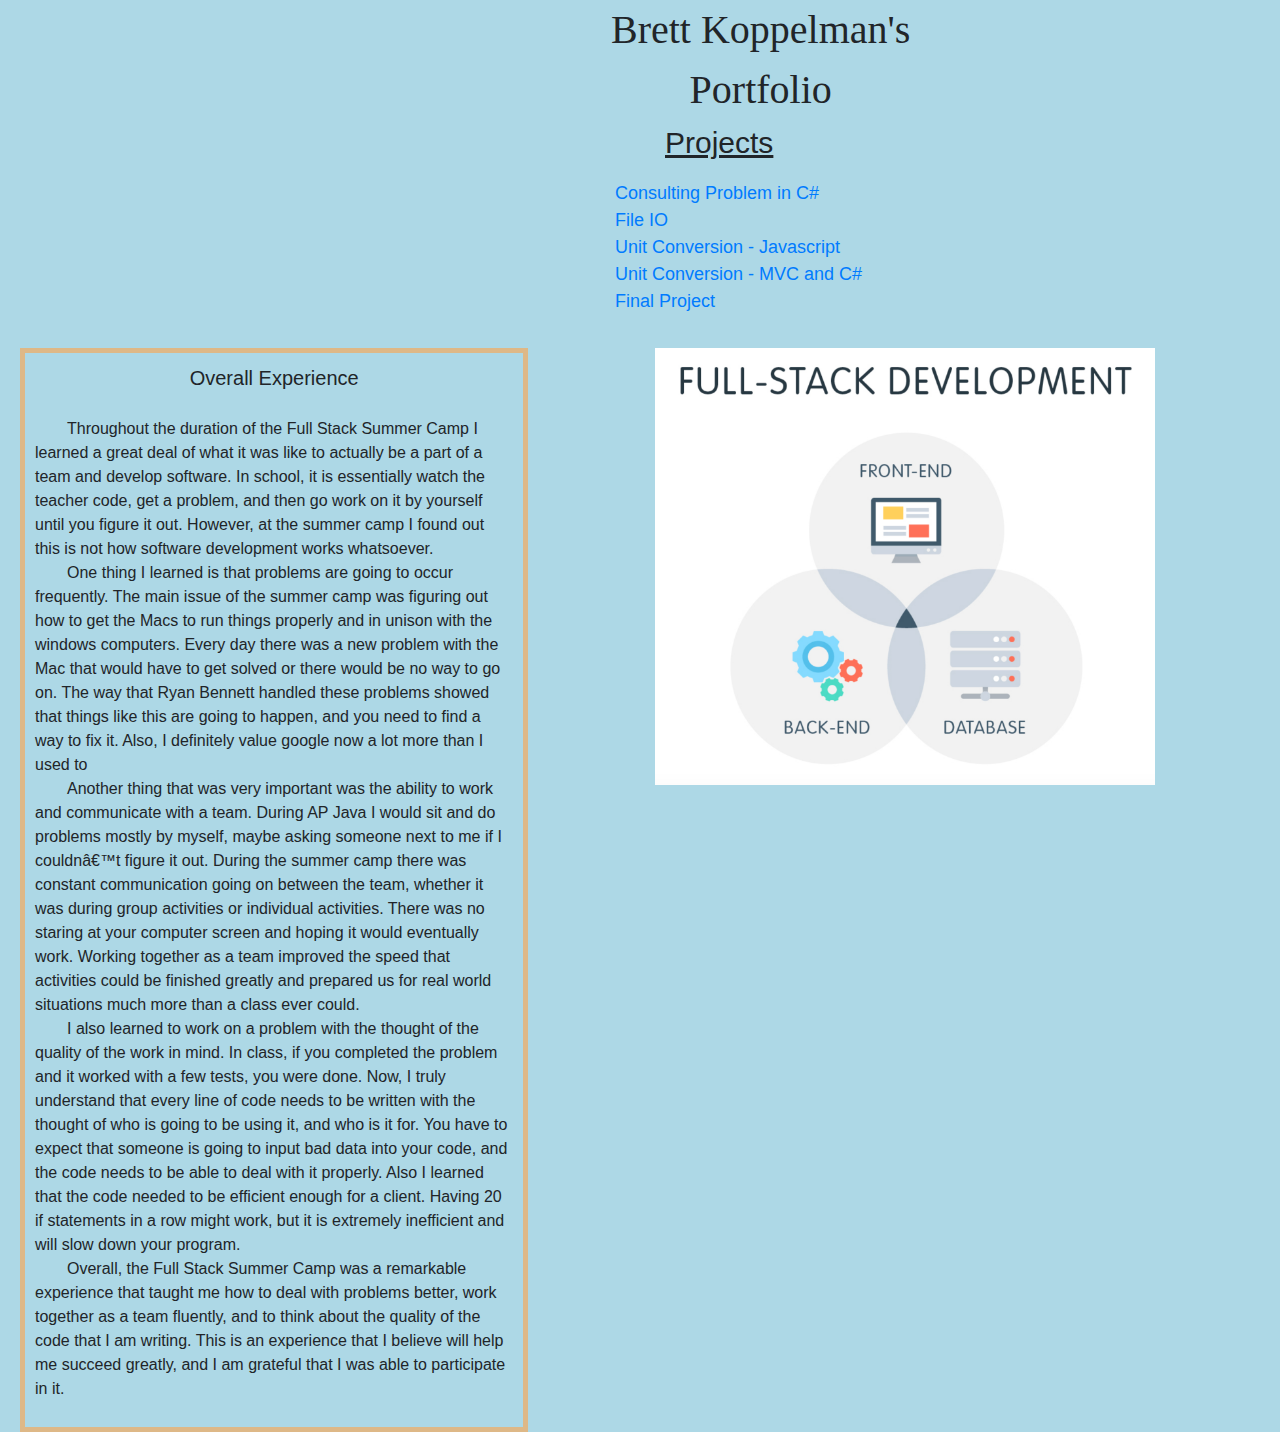
<file: index.html>
<!DOCTYPE html>
<html>
<head>
        <link href="bootstrap.css" rel="stylesheet">
        <link href="sheet.css" rel="stylesheet">
  <meta charset=“utf-8” />
  <title></title>
</head>
<body>
    <div class = "row test"><br><br><br><br><br>
        <div class = "offset-md-4 moveTitleUp">
            <div class = "titleChange">Brett Koppelman's Portfolio</div>
        </div>
    </div>
    
    <div class = "row">
        <div class = "projects"><u>Projects</u></div>
    </div>
    <div class = "moveLinks">
    <div class = "row">
        <div class = "projectList"><a href="consulting.html">Consulting Problem in C#</a></div>
    </div>
    <div class = "row">
        <div class = "projectList"><a href = "fileio.html">File IO</a></div>
    </div>
    <div class = "row">
        <div class = "projectList"><a href = "conversionjs.html">Unit Conversion - Javascript</a></div>
    </div>
    <div class = "row">
        <div class = "projectList"><a href = "conversionmvc.html">Unit Conversion - MVC and C#</a></div>
    </div>
    <div class = "row">
            <div class = "projectList"><a href = "finalproject.html">Final Project</a></div>
        </div>
</div>
    <br><br>
    <div class = "row">
        <div class = "col-md-4">
        <div class = "overall moveBox">
            <div class = "reflectionHeading">Overall Experience</div><br>
            <p align = "left">
                &emsp;&emsp;Throughout the duration of the Full Stack Summer Camp I learned a great deal of what it was like to actually be a part of a team and develop software. In school, it is essentially watch the teacher code, get a problem, and then go work on it by yourself until you figure it out. However, at the summer camp I found out this is not how software development works whatsoever. 
                <br>&emsp;&emsp;One thing I learned is that problems are going to occur frequently. The main issue of the summer camp  was figuring out how to get the Macs to run things properly and in unison with the windows computers. Every day there was a new problem with the Mac that would have to get solved or there would be no way to go on. The way that Ryan Bennett handled these problems showed that things like this are going to happen, and you need to find a way to fix it. Also, I definitely value google now a lot more than I used to
                <br>&emsp;&emsp;Another thing that was very important was the ability to work and communicate with a team. During AP Java I would sit and do problems mostly by myself, maybe asking someone next to me if I couldn’t figure it out. During the summer camp there was constant communication going on between the team, whether it was during group activities or individual activities. There was no staring at your computer screen and hoping it would eventually work. Working together as a team improved the speed that activities could be finished greatly and prepared us for real world situations much more than a class ever could. 
                <br>&emsp;&emsp;I also learned to work on a problem with the thought of the quality of the work in mind. In class, if you completed the problem and it worked with a few tests, you were done. Now, I truly understand that every line of code needs to be written with the thought of who is going to be using it, and who is it for. You have to expect that someone is going to input bad data into your code, and the code needs to be able to deal with it properly. Also I learned that the code needed to be efficient enough for a client. Having 20 if statements in a row might work, but it is extremely inefficient and will slow down your program. 
                <br>&emsp;&emsp;Overall, the Full Stack Summer Camp was a remarkable experience that taught me how to deal with problems better, work together as a team fluently, and to think about the quality of the code that I am writing. This is an experience that I believe will help me succeed greatly, and I am grateful that I was able to participate in it. 

            </p>
        </div>
    </div>
    <div class = "offset-md-2 col-md-4">
        <img src = "stack.jpg" width = 500px>
    </div>
    </div>
</body>
</html>
</file>
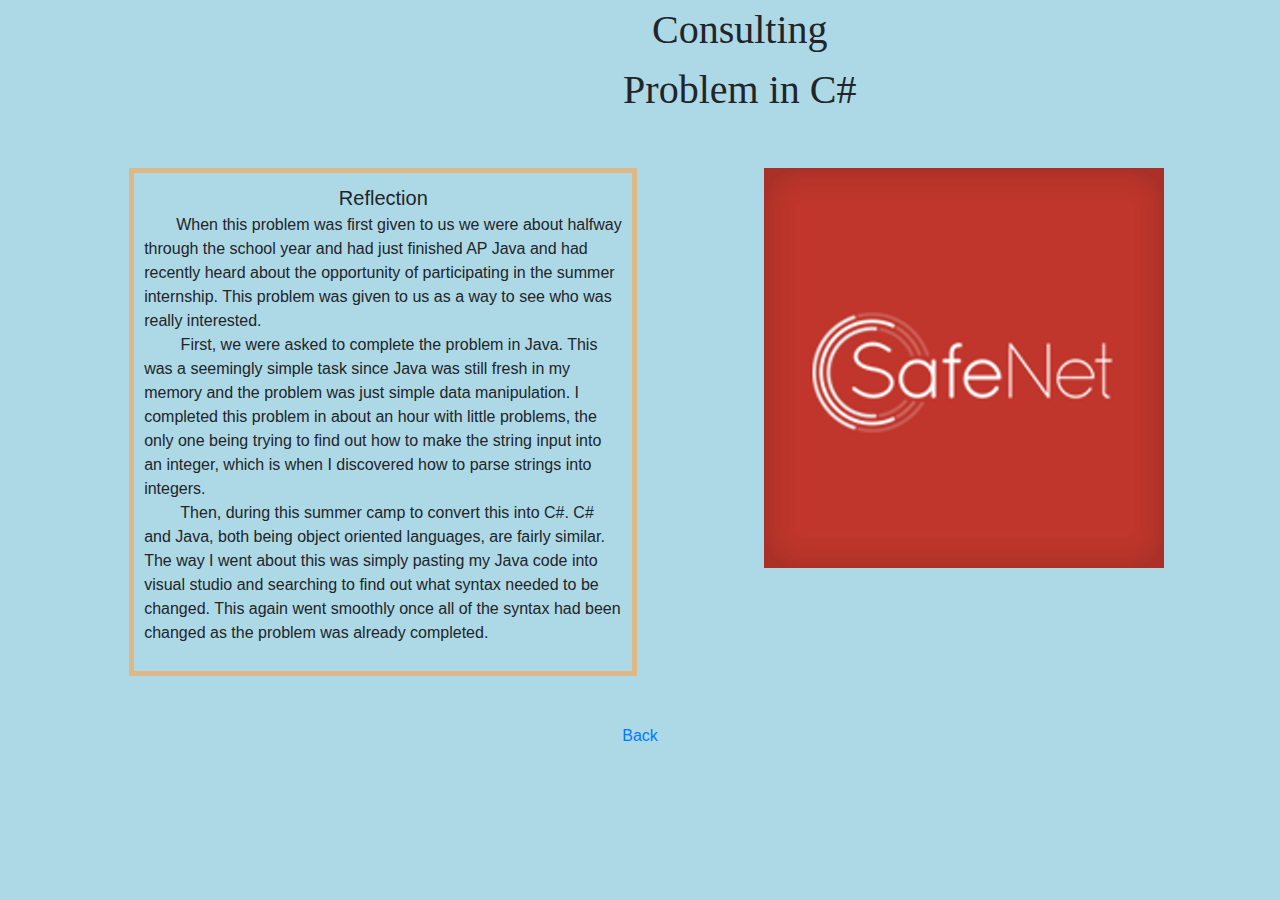
<file: consulting.html>
<!DOCTYPE html>
<html>
<head>
  <link href="bootstrap.css" rel="stylesheet">
  <link href="sheet.css" rel="stylesheet">
  <meta charset=“utf-8” />
  <title></title>
</head>
<body>
        <div class = "row test"><br><br><br><br><br>
            <div class = "offset-md-4 moveTitleUp">
                <div class = "titleChange">Consulting Problem in C#</div>
            </div>
        </div>
        <br>
        <br>
            <div class = "row">
                    <div class = "offset-md-1 col-md-4">
                    <div class = "overall moveBox">
                        <div class = "reflectionHeading">Reflection</div>
                        <p align = "left">
                                &emsp;&emsp;When this problem was first given to us we were about halfway through the school year and had just finished AP Java and had recently heard about the opportunity of participating in the summer internship. This problem was given to us as a way to see who was really interested.
                                <br>&emsp;&emsp;    First, we were asked to complete the problem in Java. This was a seemingly simple task since Java was still fresh in my memory and the problem was just simple data manipulation. I completed this problem in about an hour with little problems, the only one being trying to find out how to make the string input into an integer, which is when I discovered how to parse strings into integers.
                                <br>&emsp;&emsp; Then, during this summer camp to convert this into C#. C# and Java, both being object oriented languages, are fairly similar. The way I went about this was simply pasting my Java code into visual studio and searching to find out what syntax needed to be changed. This again went smoothly once all of the syntax had been changed as the problem was already completed.
                 
                           
            
                        </p>
                    </div>
                </div>
                <div class = "offset-md-2 col-md-4">
                    <img src = "safenet.jpg">
                </div>
                </div>
        <br><br>
        <p align = center> <a href = "index.html">Back</a></p>

</body>
</html>
</file>
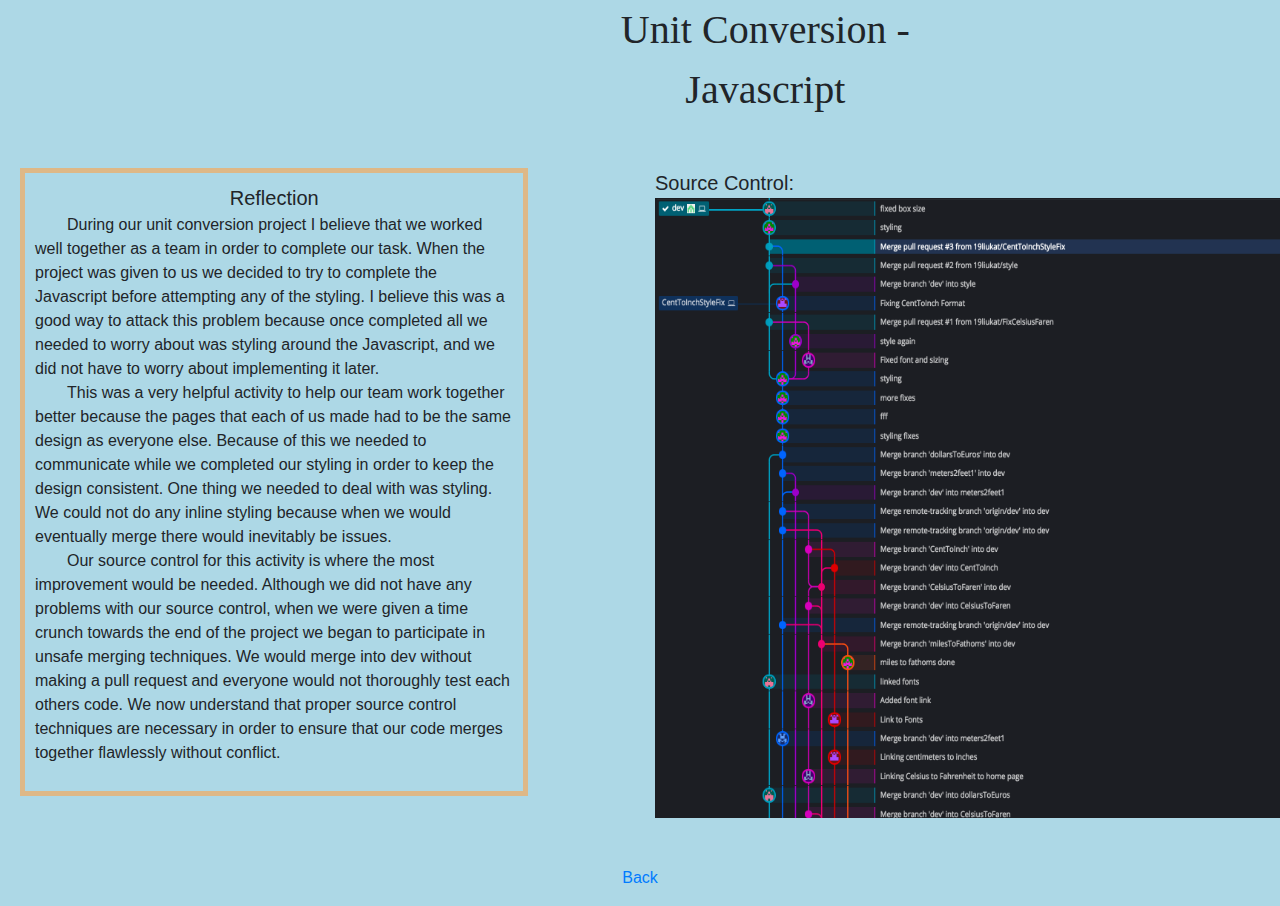
<file: conversionjs.html>
<!DOCTYPE html>
<html>
<head>
        <link href="bootstrap.css" rel="stylesheet">
        <link href="sheet.css" rel="stylesheet">
  <meta charset=“utf-8” />
  <title></title>
</head>
<body>
        <div class = "row test"><br><br><br><br><br>
            <div class = "offset-md-4 moveTitleUp">
                <div class = "titleChange">Unit Conversion - Javascript</div>
            </div>
        </div>
        <br>
        <br>
        <div class = "row">
                <div class = "col-md-4">
                <div class = "overall moveBox">
                    <div class = "reflectionHeading">Reflection</div>
                    <p align = left>
                            &emsp;&emsp;During our unit conversion project I believe that we worked well together as a team in order to complete our task. When the project was given to us we decided to try to complete the Javascript before attempting any of the styling. I believe this was a good way to attack this problem because once completed all we needed to worry about was styling around the Javascript, and we did not have to worry about implementing it later.
                            <br>&emsp;&emsp;This was a very helpful activity to help our team work together better because the pages that each of us made had to be the same design as everyone else. Because of this we needed to communicate while we completed our styling in order to keep the design consistent. One thing we needed to deal with was styling. We could not do any inline styling because when we would eventually merge there would inevitably be issues.
                            <br>&emsp;&emsp;Our source control for this activity is where the most improvement would be needed. Although we did not have any problems with our source control, when we were given a time crunch towards the end of the project we began to participate in unsafe merging techniques. We would merge into dev without making a pull request and everyone would not thoroughly test each others code. We now understand that proper source control techniques are necessary in order to ensure that our code merges together flawlessly without conflict.
         </p>
                </div>
                </div>
                <div class = "offset-md-2 col-md-4">
                        <div class = "reflectionHeading">Source Control:</div>
                        <div><img src = "js.jpg" width = 700 height = 620></div>
                    </div>
                </div>
            </div>
        <br><br>
        <p align = center> <a href = "index.html">Back</a></p>
</body>
</html>
</file>
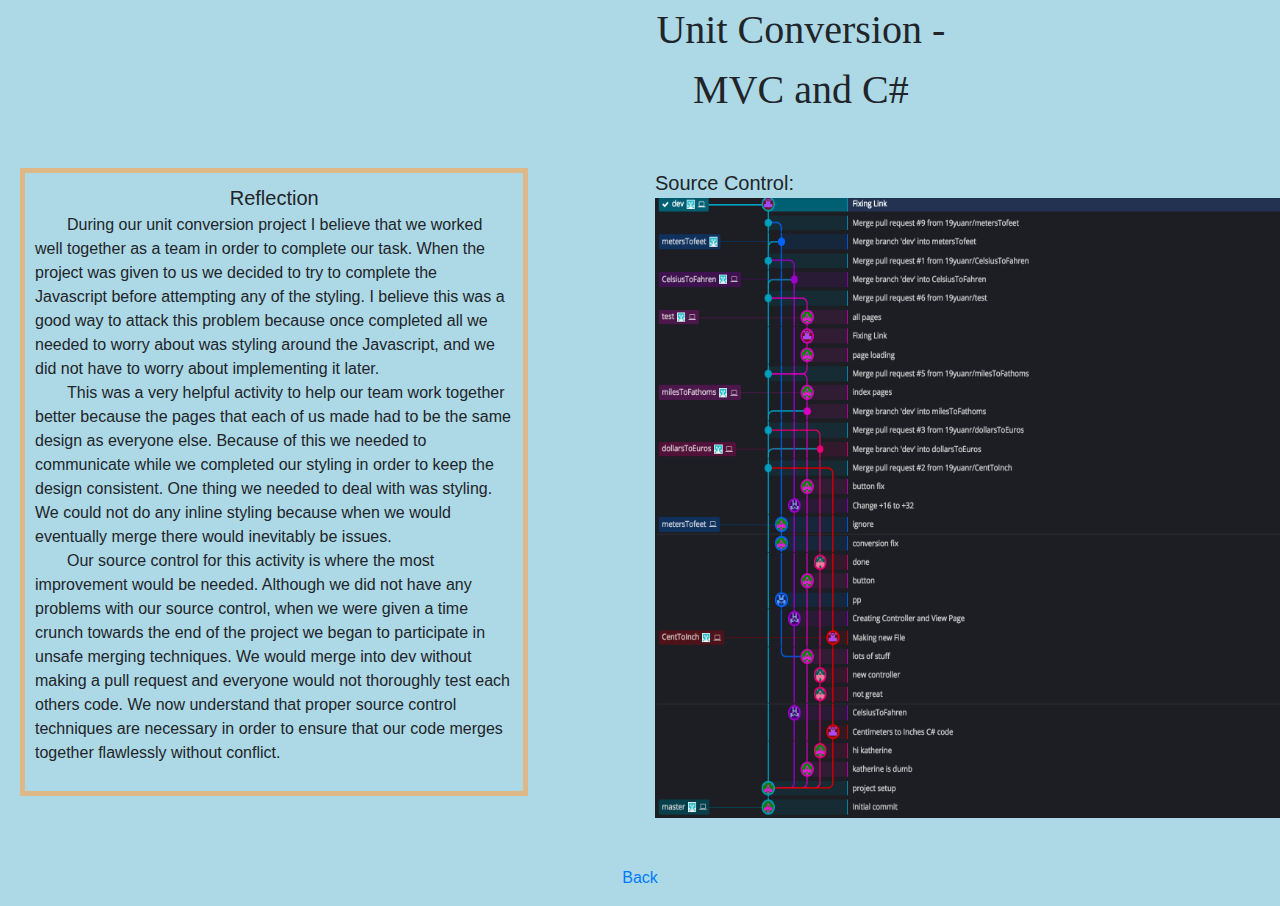
<file: conversionmvc.html>
<!DOCTYPE html>
<html>
<head>
        <link href="bootstrap.css" rel="stylesheet">
        <link href="sheet.css" rel="stylesheet">
  <meta charset=“utf-8” />
  <title></title>
</head>
<body>
        <div class = "row test"><br><br><br><br><br>
            <div class = "offset-md-4 moveTitleUp">
                <div class = "titleChange">Unit Conversion - MVC and C#</div>
            </div>
        </div>
        <br>
        <br>
            <div class = "row">
                    <div class = "col-md-4">
                    <div class = "overall moveBox">
                        <div class = "reflectionHeading">Reflection</div>
                        <p align = left>
                                &emsp;&emsp;During our unit conversion project I believe that we worked well together as a team in order to complete our task. When the project was given to us we decided to try to complete the Javascript before attempting any of the styling. I believe this was a good way to attack this problem because once completed all we needed to worry about was styling around the Javascript, and we did not have to worry about implementing it later.
                                <br>&emsp;&emsp;This was a very helpful activity to help our team work together better because the pages that each of us made had to be the same design as everyone else. Because of this we needed to communicate while we completed our styling in order to keep the design consistent. One thing we needed to deal with was styling. We could not do any inline styling because when we would eventually merge there would inevitably be issues.
                                <br>&emsp;&emsp;Our source control for this activity is where the most improvement would be needed. Although we did not have any problems with our source control, when we were given a time crunch towards the end of the project we began to participate in unsafe merging techniques. We would merge into dev without making a pull request and everyone would not thoroughly test each others code. We now understand that proper source control techniques are necessary in order to ensure that our code merges together flawlessly without conflict.
             </p>
                    </div>
                    </div>
                    <div class = "offset-md-2 col-md-4">
                            <div class = "reflectionHeading">Source Control:</div>
                            <div><img src = "c.jpg" width = 700 height = 620></div>
                        </div>
                    </div>
                </div>
                    </div>
        <br><br>
        <p align = center> <a href = "index.html">Back</a></p>
</body>
</html>
</file>
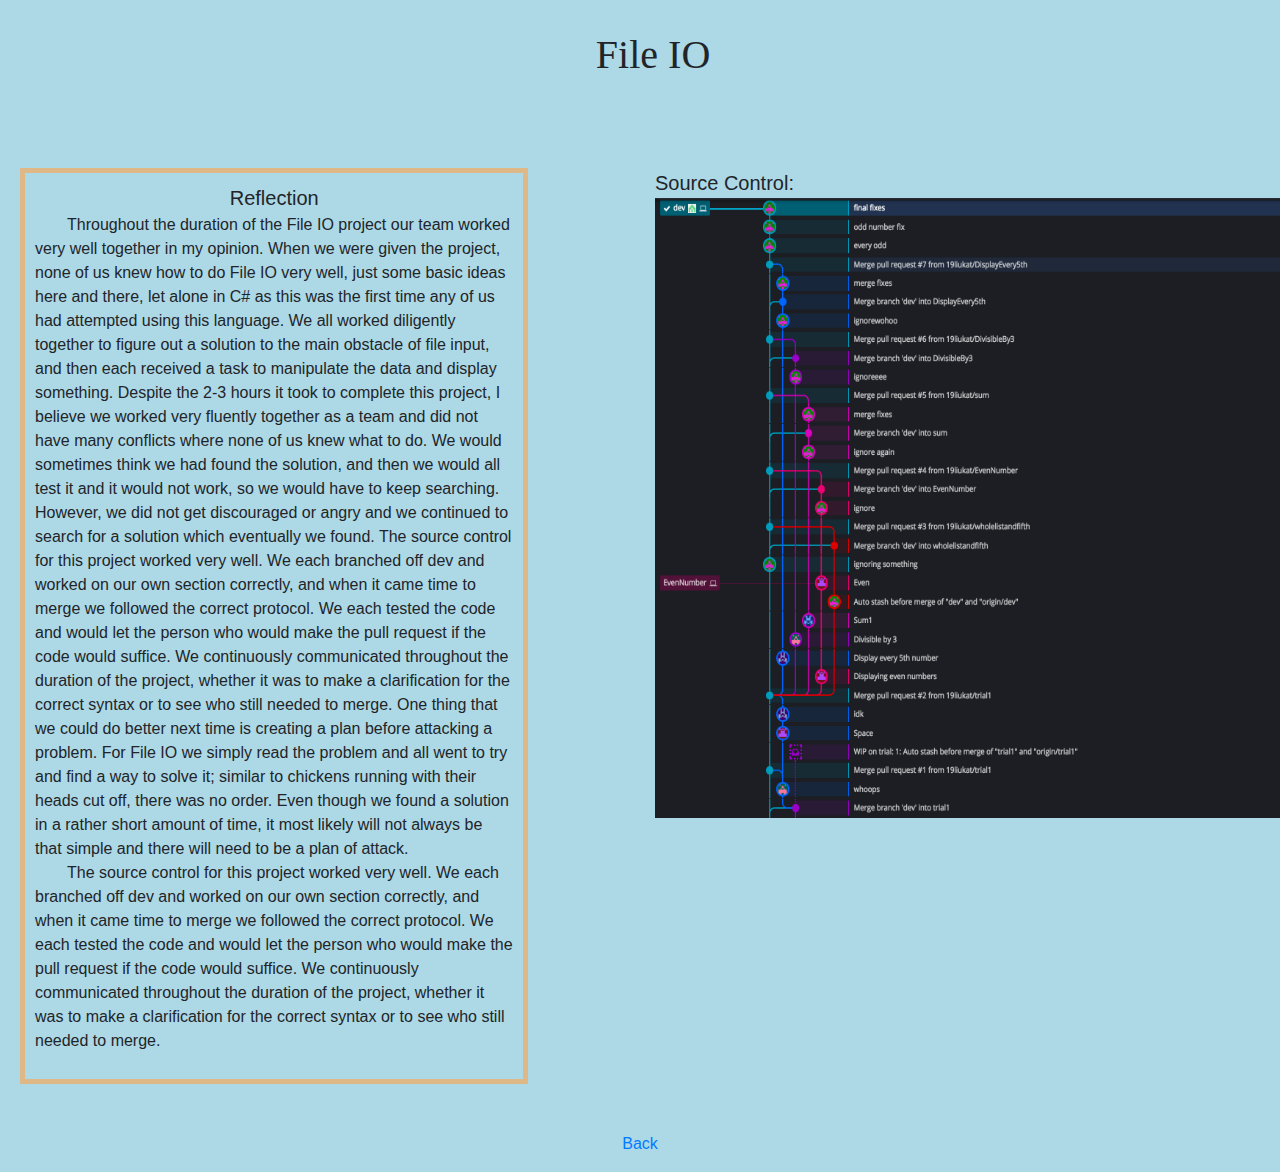
<file: fileio.html>
<!DOCTYPE html>
<html>
<head>
        <link href="bootstrap.css" rel="stylesheet">
        <link href="sheet.css" rel="stylesheet">
  <meta charset=“utf-8” />
  <title></title>
</head>
<body>
        <div class = "row test"><br><br><br><br><br>
            <div class = "offset-md-5 moveTitleUp">
                <div class = "moveFileIO">File IO</div>
            </div>
        </div>
        <br>
        <br>
            <div class = "row">
                    <div class = "col-md-4">
                    <div class = "overall moveBox">
                        <div class = "reflectionHeading">Reflection</div>
                        <p align = left>&emsp;&emsp;Throughout the duration of the File IO project our team worked very well together in my opinion. When we were given the project, none of us knew how to do File IO very well, just some basic ideas here and there, let alone in C# as this was the first time any of us had attempted using this language. We all worked diligently together to figure out a solution to the main obstacle of file input, and then each received a task to manipulate the data and display something. Despite the 2-3 hours it took to complete this project, I believe we worked very fluently together as a team and did not have many conflicts where none of us knew what to do. We would sometimes think we had found the solution, and then we would all test it and it would not work, so we would have to keep searching. However, we did not get discouraged or angry and we continued to search for a solution which eventually we found.
                                The source control for this project worked very well. We each branched off dev and worked on our own section correctly, and when it came time to merge we followed the correct protocol. We each tested the code and would let the person who would make the pull request if the code would suffice. We continuously communicated throughout the duration of the project, whether it was to make a clarification for the correct syntax or to see who still needed to merge.
                                One thing that we could do better next time is creating a plan before attacking a problem. For File IO we simply read the problem and all went to try and find a way to solve it; similar to chickens running with their heads cut off, there was no order. Even though we found a solution in a rather short amount of time, it most likely will not always be that simple and there will need to be a plan of attack.
                                <br>
                                &emsp;&emsp;The source control for this project worked very well. We each branched off dev and worked on our own section correctly, and when it came time to merge we followed the correct protocol. We each tested the code and would let the person who would make the pull request if the code would suffice. We continuously communicated throughout the duration of the project, whether it was to make a clarification for the correct syntax or to see who still needed to merge.
                                <br>
                               
                                </p>
                    </div>
                    </div>
                    <div class = "offset-md-2 col-md-4">
                        <div class = "reflectionHeading">Source Control:</div>
                        <div><img src = "fileio.jpg" width = 700 height = 620></div>
                    </div>
                </div>
        <br><br>
        <p align = center> <a href = "index.html">Back</a></p>
</body>
</html>
</file>
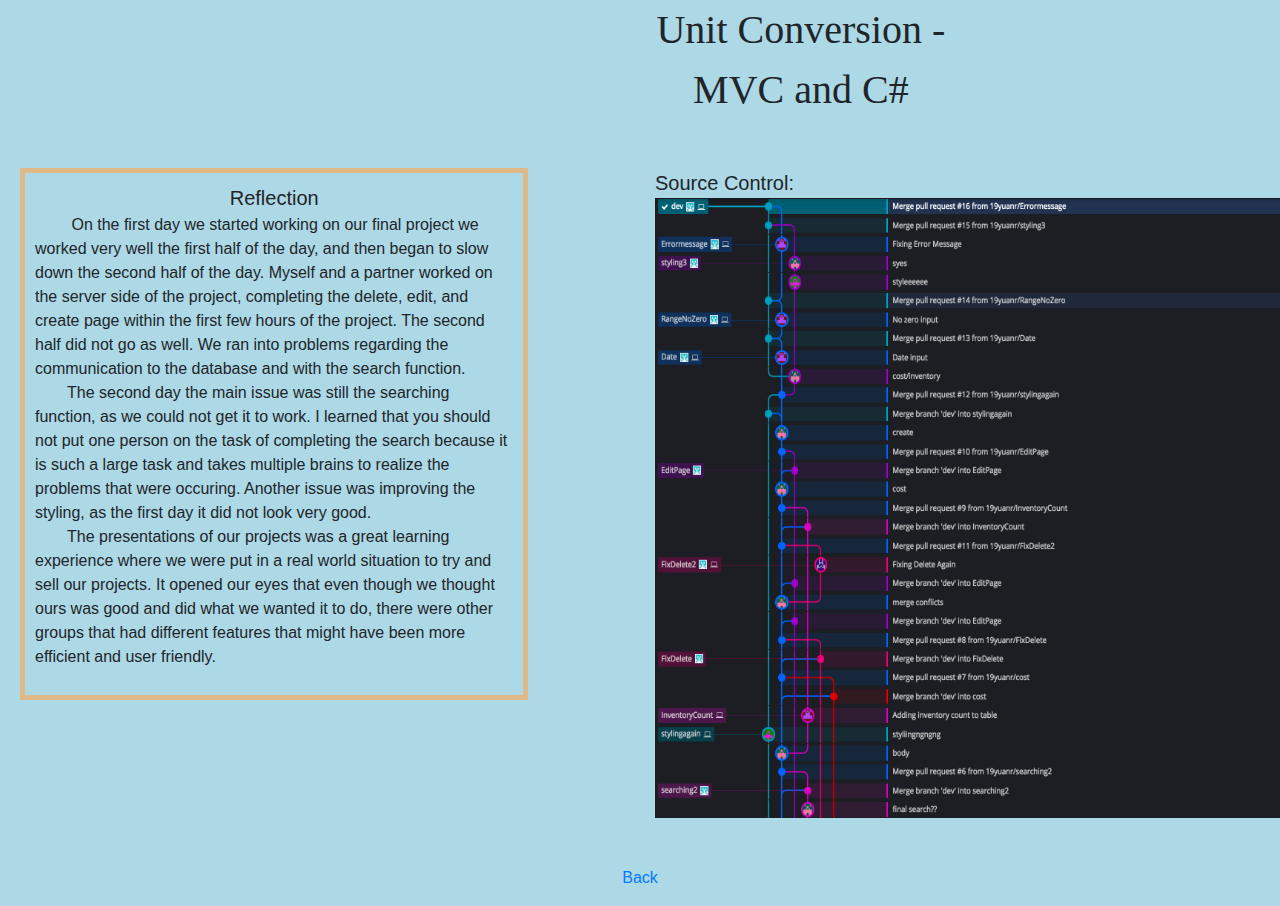
<file: finalproject.html>
<!DOCTYPE html>
<html>
<head>
        <link href="bootstrap.css" rel="stylesheet">
        <link href="sheet.css" rel="stylesheet">
  <meta charset=“utf-8” />
  <title></title>
</head>
<body>
        <div class = "row test"><br><br><br><br><br>
            <div class = "offset-md-4 moveTitleUp">
                <div class = "titleChange">Unit Conversion - MVC and C#</div>
            </div>
        </div>
        <br>
        <br>
            <div class = "row">
                    <div class = "col-md-4">
                    <div class = "overall moveBox">
                        <div class = "reflectionHeading">Reflection</div>
                        <p align = left>
                                &emsp;&emsp;	On the first day we started working on our final project we worked very well the first half of the day, and then began to slow down the second half of the day. Myself and a partner worked on the server side of the project, completing the delete, edit, and create page within the first few hours of the project. The second half did not go as well. We ran into problems regarding the communication to the database and with the search function.
                                <br>&emsp;&emsp;The second day the main issue was still the searching function, as we could not get it to work. I learned that you should not put one person on the task of completing the search because it is such a large task and takes multiple brains to realize the problems that were occuring. Another issue was improving the styling, as the first day it did not look very good. 
                                <br>&emsp;&emsp;The presentations of our projects was a great learning experience where we were put in a real world situation to try and sell our projects. It opened our eyes that even though we thought ours was good and did what we wanted it to do, there were other groups that had different features that might have been more efficient and user friendly. 
             </p>
                    </div>
                    </div>
                    <div class = "offset-md-2 col-md-4">
                            <div class = "reflectionHeading">Source Control:</div>
                            <div><img src = "finalp.jpg" width = 700 height = 620></div>
                        </div>
                    </div>
                </div>
                    </div>
        <br><br>
        <p align = center> <a href = "index.html">Back</a></p>
</body>
</html>
</file>
<file: sheet.css>
body{
    background-color: lightblue;
}

.color-burly{
    background-color: burlywood;
}
.titleChange{
    position: relative;
    right: -50px;
    font-size: 40px;
    text-align: center !important;
    font-family: "Times New Roman", 'Gill Sans', 'Gill Sans MT', Calibri, 'Trebuchet MS', sans-serif;
    padding-left: 28%;
}

.moveFileIO{
    position: relative;
    right: -65px;
    font-size: 40px;
    text-align: center;
    font-family: "Times New Roman", 'Gill Sans', 'Gill Sans MT', Calibri, 'Trebuchet MS', sans-serif;
    top: 25px;
}

.projects{
    position: relative;
    font-size: 30px;
    right:-680px;
    
}

.projectList{
    position: relative;
    font-size: 18px;
    right:-630px;
}

.overall{
    margin: auto;
    width: 125%;
    text-align: center;
    border: 5px solid burlywood;
    padding: 10px;
    
}
.moveBox{
    position: relative;
    right: -20px;
}
.codeLink{
    margin: auto;
    width: 10%;
    text-align: center;
    border: 5px solid burlywood;
    
}

.reflectionHeading{
    font-size: 20px;
}

.moveLinks{
    position: relative;
    top: 15px;
}
ul {
    list-style-type: none;
    margin: 0;
    padding: 0;
    overflow: hidden;
    background-color: #86bab8;
    text-align: center;
}

li {
    float: left;
}

li a {
    display: block;
    color: white;
    text-align: center;
    padding: 14px 16px;
    text-decoration: none;
}

li a:hover {
    background-color: burlywood;
}
.center-nav{
    padding-left: 20%;
}
</file>
